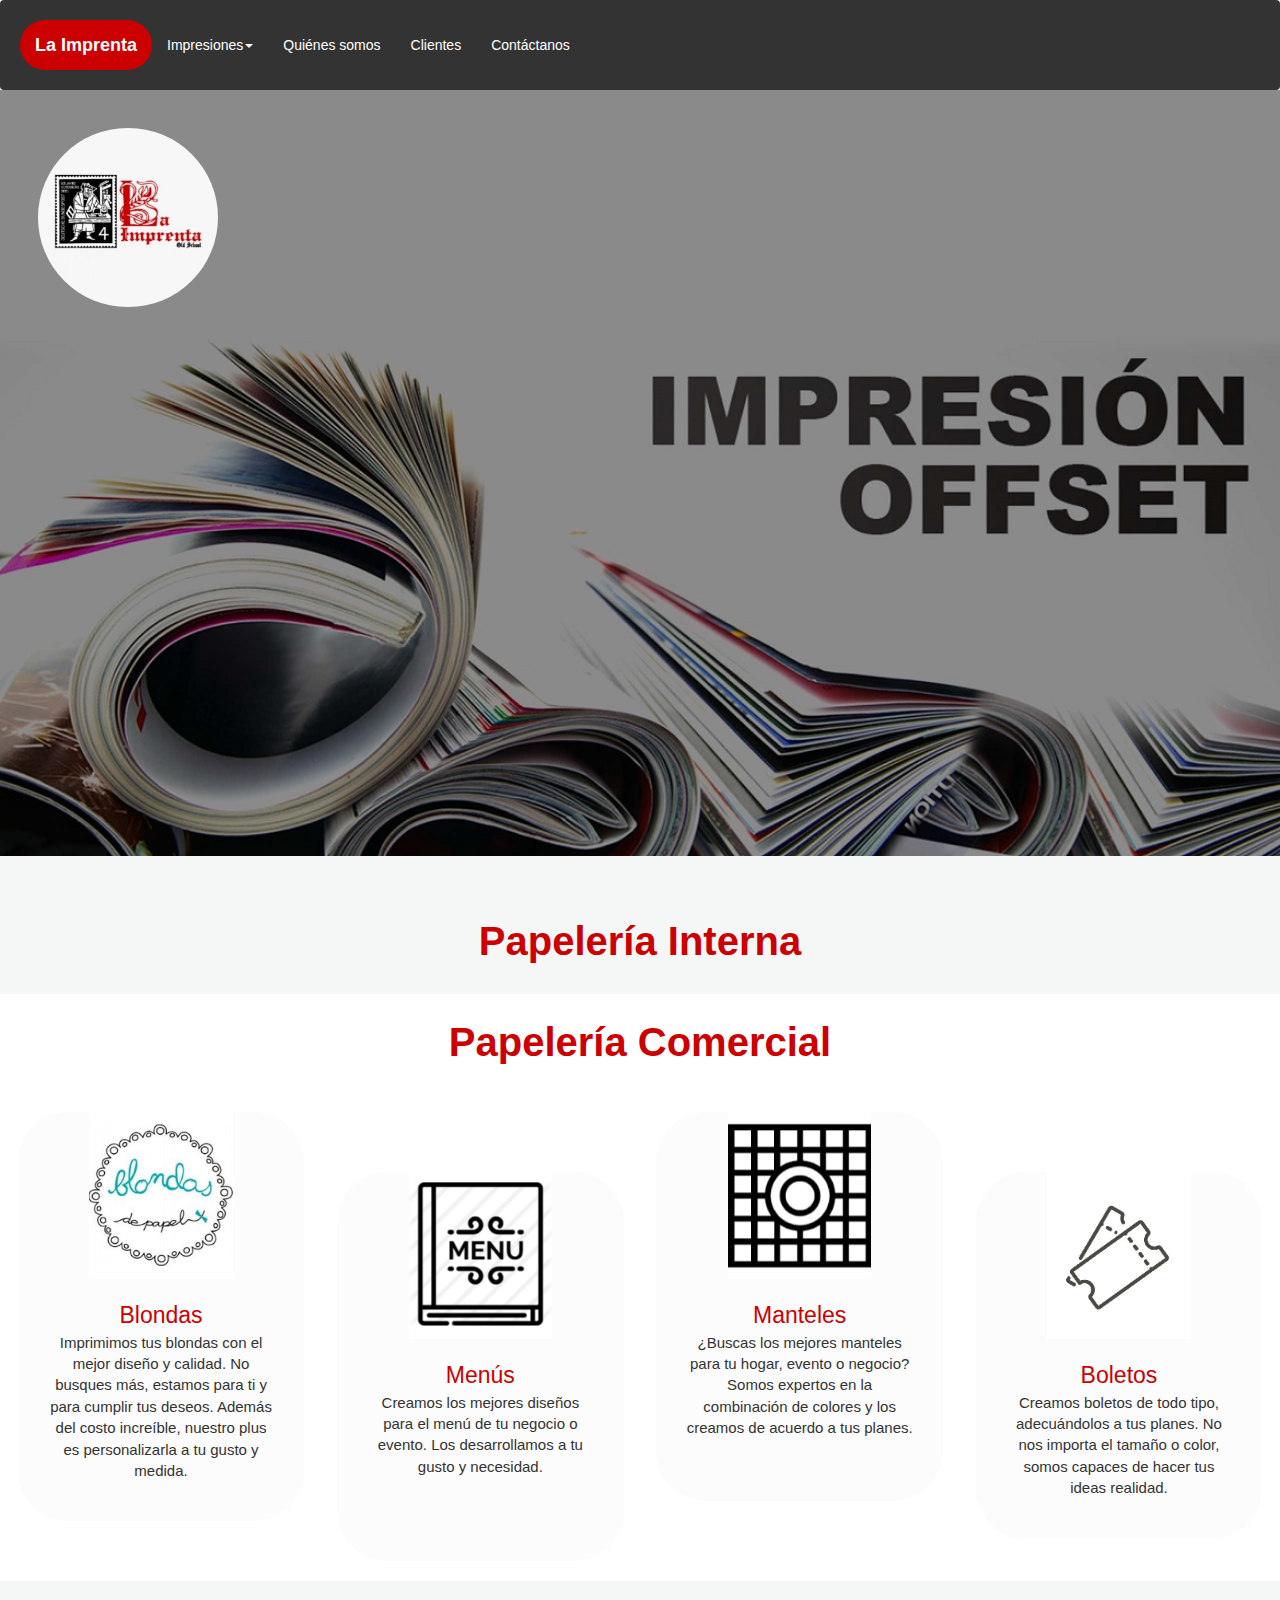
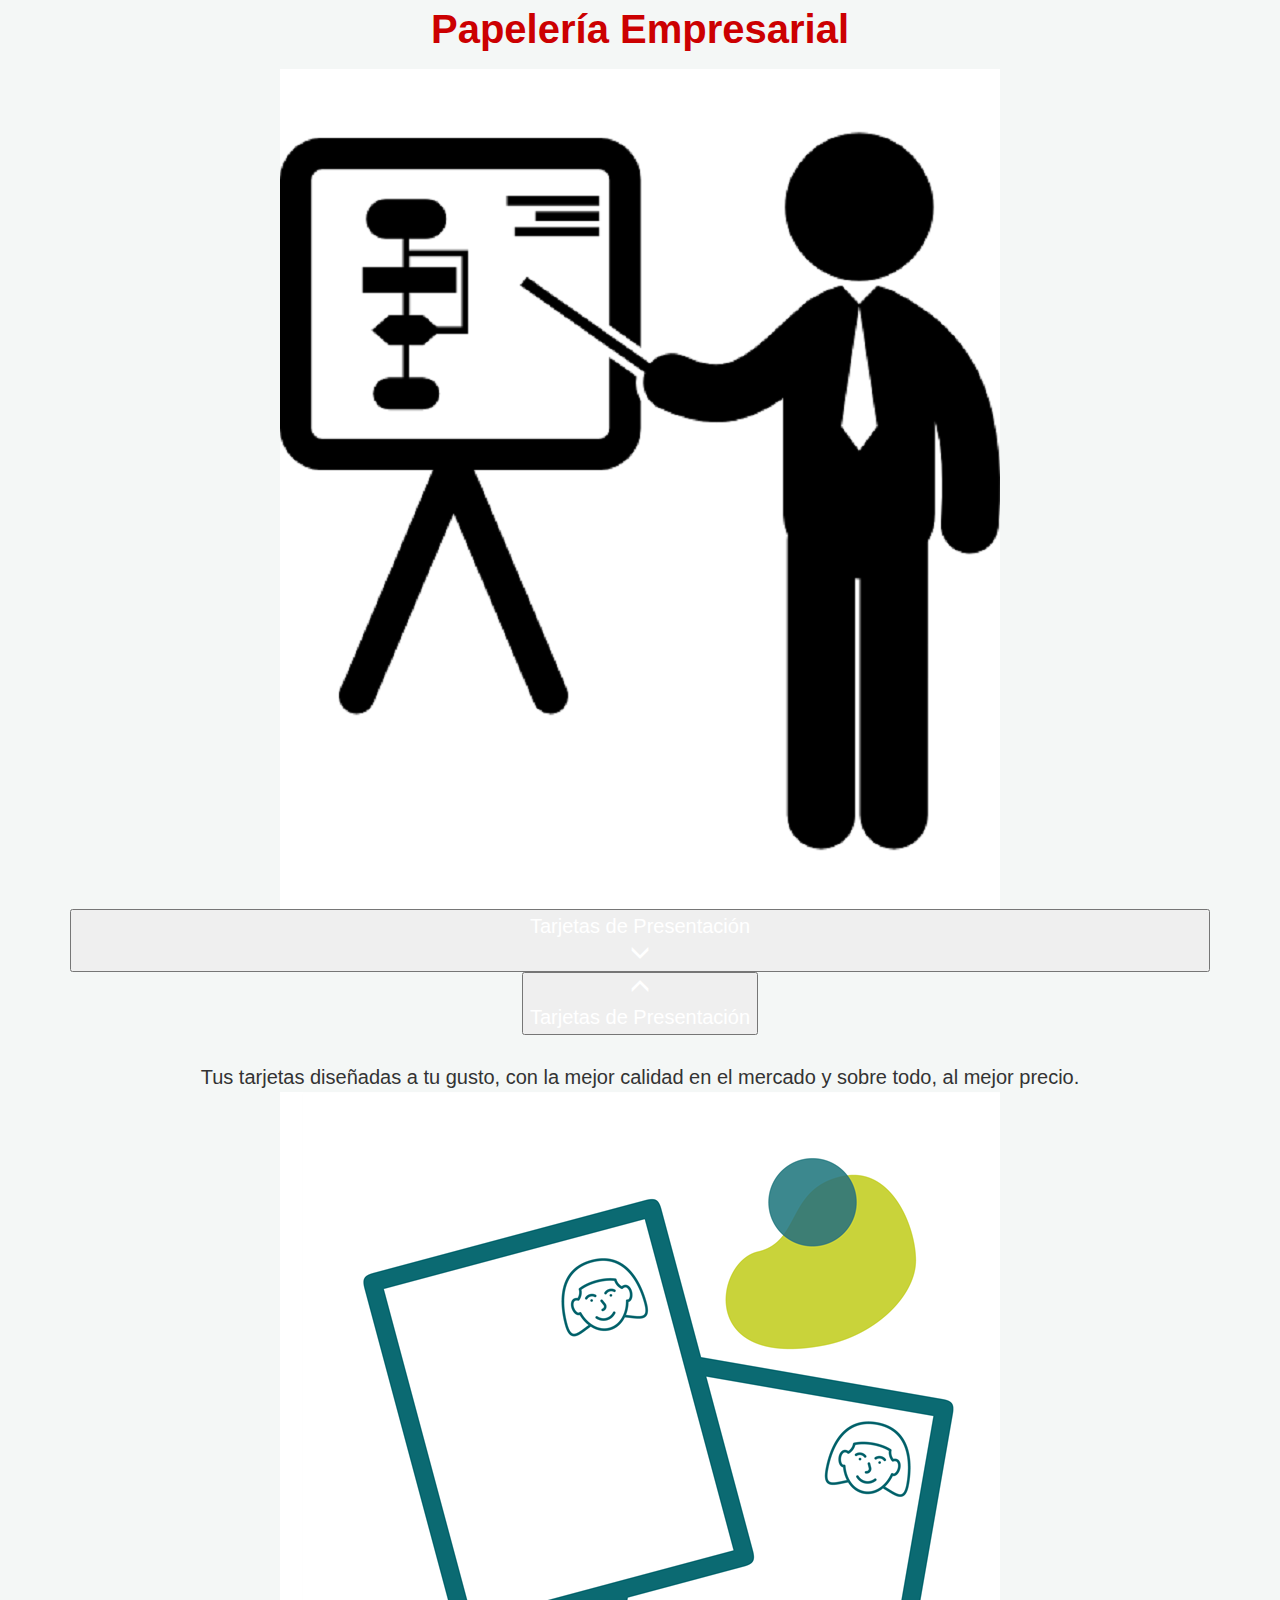
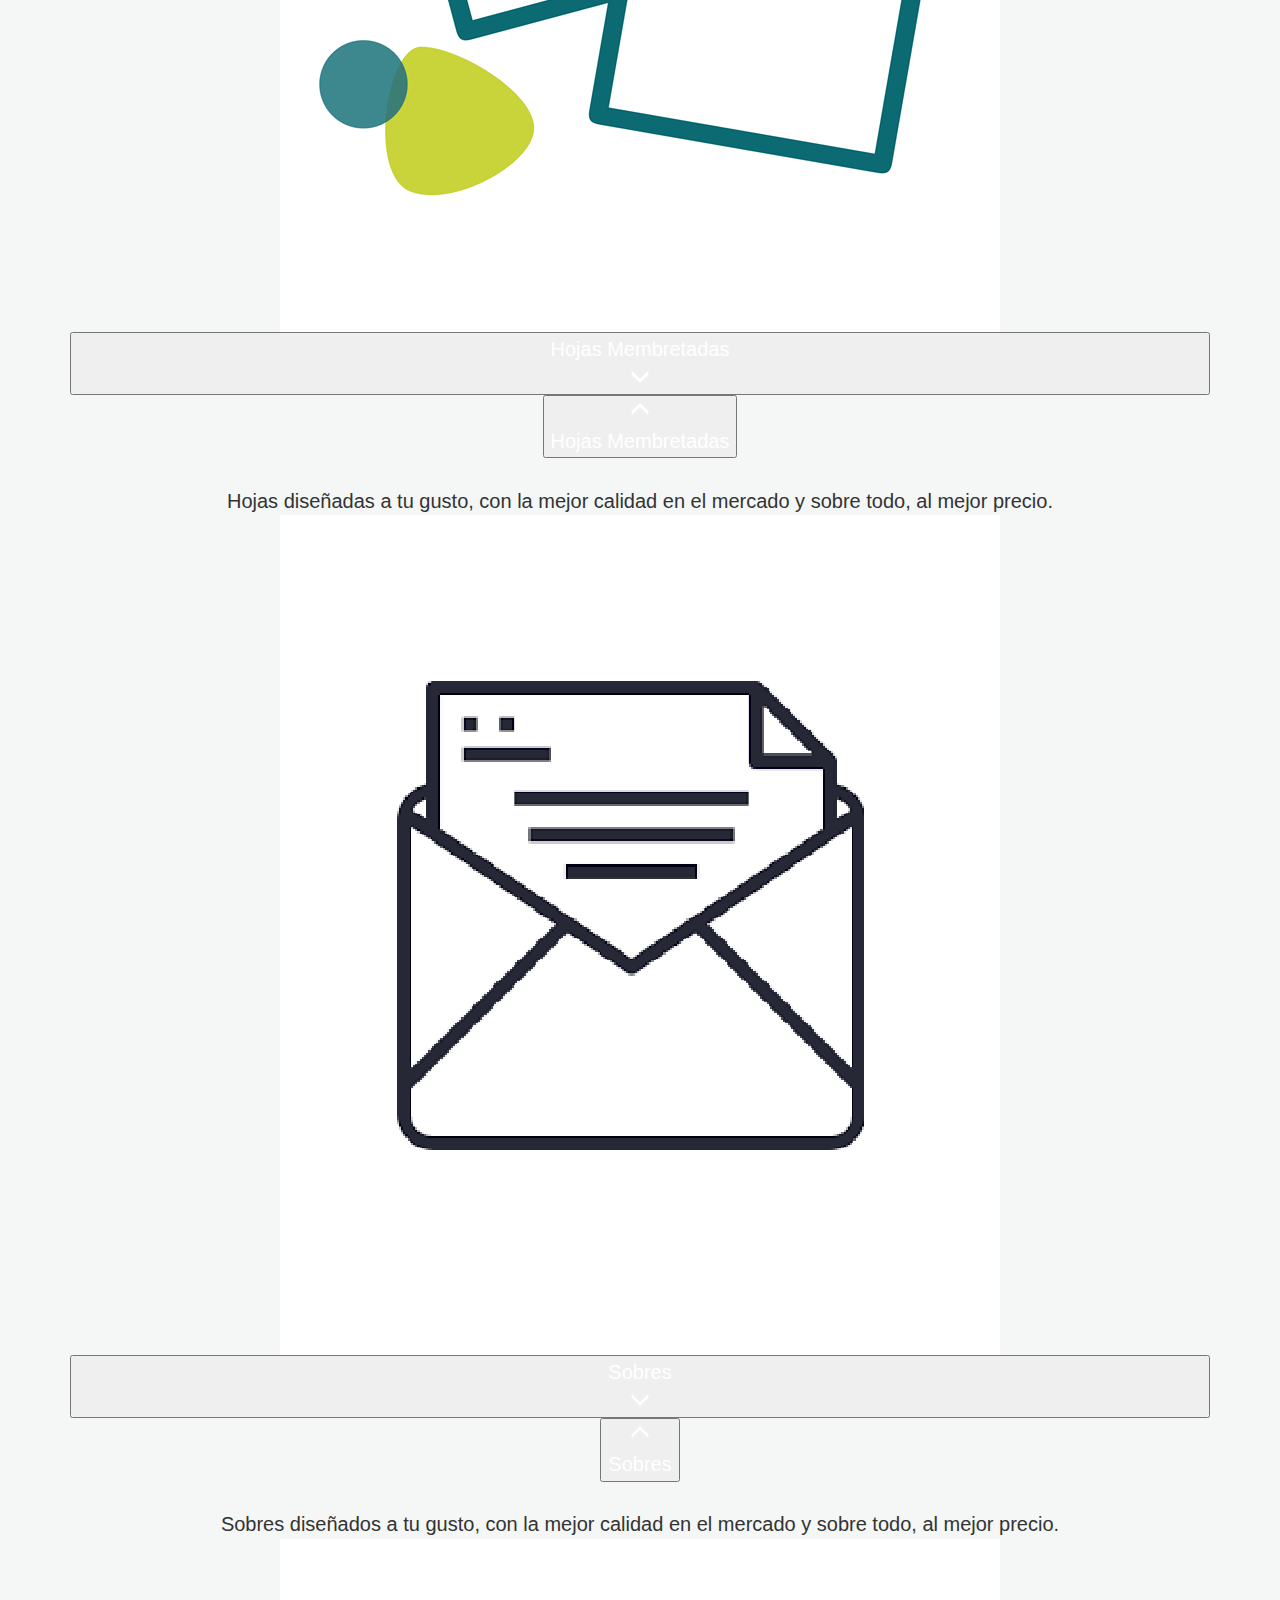
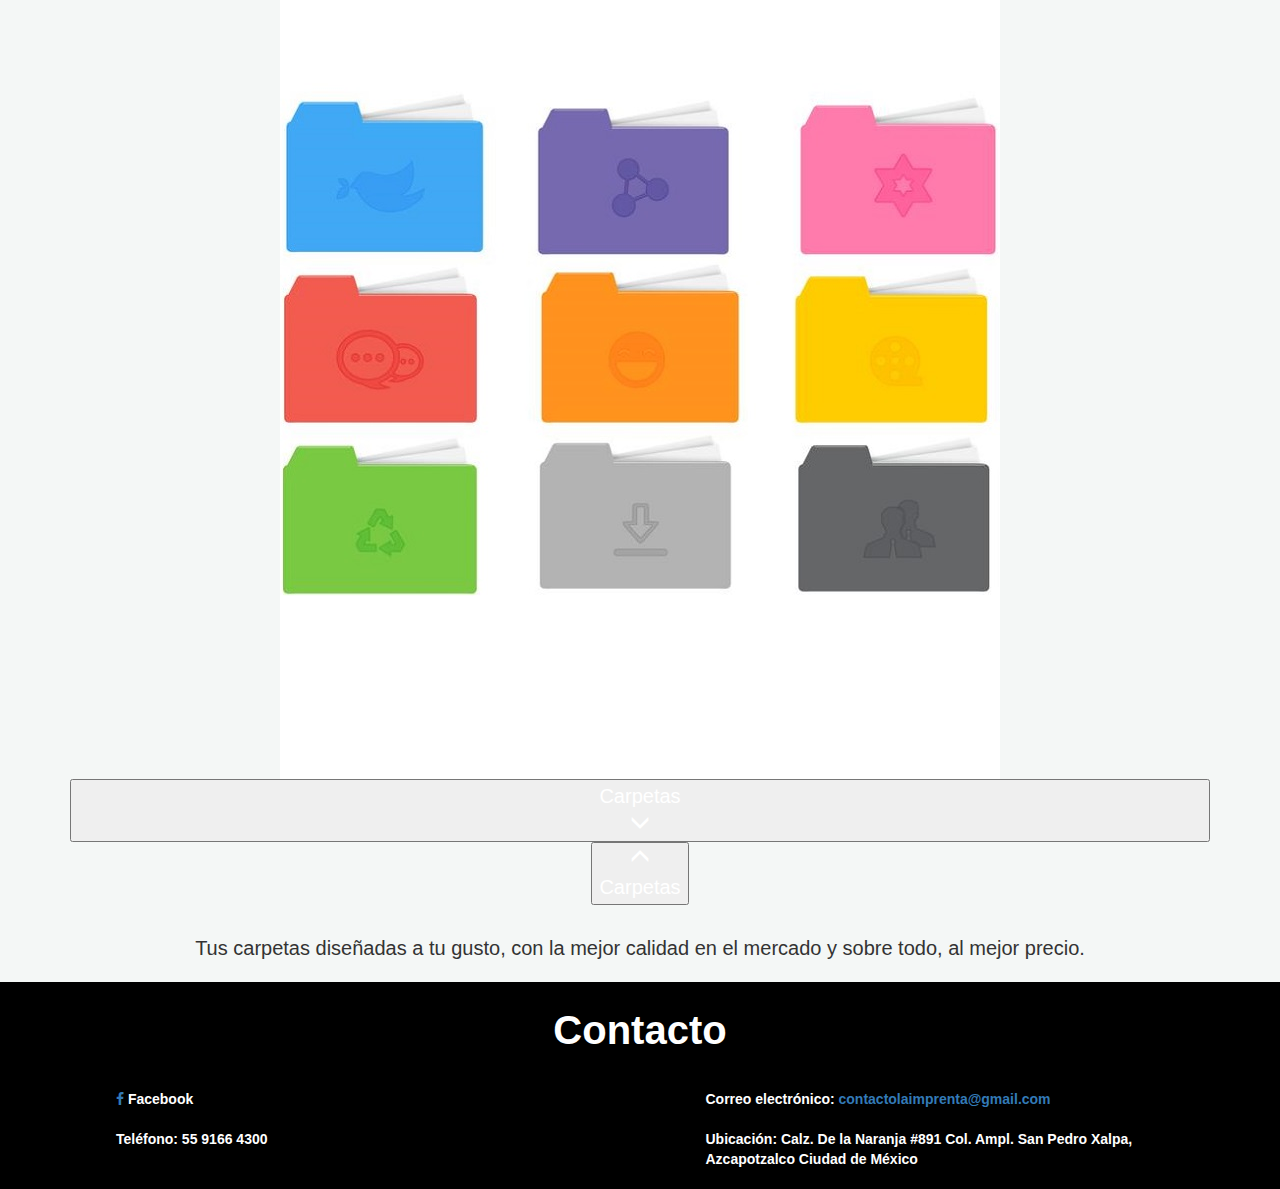
<file: index.html>
<!DOCTYPE html>

<html>
<head >

  <meta charset="utf-8">
  <meta name="viewport" content="width=device-width, initial-scale=1">
  <link rel="stylesheet" href="https://maxcdn.bootstrapcdn.com/bootstrap/3.3.7/css/bootstrap.min.css">
  <script src="https://ajax.googleapis.com/ajax/libs/jquery/3.3.1/jquery.min.js"></script>
  <script src="https://maxcdn.bootstrapcdn.com/bootstrap/3.3.7/js/bootstrap.min.js"></script>
  <script src="https://cdnjs.cloudflare.com/ajax/libs/popper.js/1.14.3/umd/popper.min.js"></script>
  <link href="https://fonts.googleapis.com/css?family=Yantramanav:100" rel="stylesheet">
  <script src="https://code.jquery.com/jquery-1.10.2.js"></script>
  <link rel='stylesheet' href='https://cdnjs.cloudflare.com/ajax/libs/OwlCarousel2/2.2.1/assets/owl.carousel.min.css'>
  <link rel="stylesheet" href="https://cdnjs.cloudflare.com/ajax/libs/font-awesome/4.7.0/css/font-awesome.min.css">
  <link href="Styles/header.css" rel="stylesheet"/>
  <link href="Styles/Font.css" rel="stylesheet"/>
  <link href="Styles/images.css" rel="stylesheet"/>
  <link href="Styles/columns.css" rel="stylesheet"/>
  <link href="Styles/text_style.css" rel="stylesheet"/>
  <link href="Styles/backgrounds.css" rel="stylesheet"/>
  <link href="Styles/animation_image.css" rel="stylesheet"/>
  <link href="Styles/helpers.css" rel="stylesheet"/>
  <link rel="stylesheet" href="Styles/owl_carousel.css">
  <script src="JavaScript/actions.js"></script>
  <title>La Imprenta | Offset, Revistas, Flyers | Impresiones hasta tu negocio | Trabajos en tiempo y forma</title>
  <meta name="description" content="La Imprenta es un negocio que te ofrece un servicio
  en tiempo y forma, con una gran calidad de impresiones a tu medida. Nosotros
  nos adaptamos a tus ideas y hacemos que éstas se construyan. Lo que nos
  caracteriza es el plus que le damos a tus trabajos. No busques más y contáctanos.
  Somos tu mejor opción." />
  <meta name="keywords" content="Offset, Papelería, Papelería corporativa,
  Imprenta, Notas, formas impresas, impresión, impresión de comandas,
  papelería comercial, papelería interna, impresiones, papel, reportes,
  menús">
  <script type="text/javascript">

  </script>
</head>
<body>
  <nav class="navbar navbar-inverse" id="header">
    <div class="container-fluid">
      <div class="navbar-header">
        <button type="button" class="navbar-toggle" data-toggle="collapse"
        data-target="#myNavbar">
          <span class="icon-bar"></span>
          <span class="icon-bar"></span>
          <span class="icon-bar"></span>
        </button>
        <div id="h_item">
          <a class="navbar-brand active_title">
  		      <b>La Imprenta</b>
          </a>
        </div>
      </div>
      <div class="collapse navbar-collapse" id="myNavbar">
        <ul class="nav navbar-nav">
          <li class="dropdown" id="h_item">
            <a class="dropdown-toggle" data-toggle="dropdown" href="#">
              Impresiones<span class="caret"></span>
            </a>
            <ul class="dropdown-menu">
              <li id="ea"><a href="#interna">Papeler&iacute;a interna</a></li>
              <li id="ea"><a href="#comercial">Papeler&iacute;a comercial</a></li>
              <li id="ea"><a href="#empresarial">Papeler&iacute;a empresarial</a></li>
            </ul>
          </li>
          <li class="dropdown" id="h_item">
            <a class="dropdown-toggle" data-toggle="dropdown" href="#">
              Qui&eacute;nes somos
            </a>
          </li>
          <li class="dropdown" id="h_item">
            <a class="dropdown-toggle" data-toggle="dropdown" href="#">
              Clientes
            </a>
          </li>
          <li id="h_item">
            <a href="#contact">
              Cont&aacute;ctanos
            </a>
          </li>
        </ul>
      </div>
    </div>
  </nav>

  <div style="position: relative" id="courses">
    <div id="myCarousel" class="carousel slide" data-ride="carousel" data-interval="5000" data-pause>
      <div>
        <img src="Images/logo1.jpg" class="image_logo" />
      </div>
      <div class="carousel-inner" style="width: 100%; height: 100%">
        <div class="item active bg_black">
          <img src="Images/1.jpg" width="100%" height="auto" style="opacity: 0.6">
          <div class="carousel-caption">
          </div>
        </div>
        <div class="item bg_black">
          <img src="Images/2.jpg" width="100%" style="opacity: 0.6">
          <div class="carousel-caption">
          </div>
        </div>
        <div class="item bg_black">
          <img src="Images/3.jpg" width="100%" style="opacity: 0.6;">
          <div class="carousel-caption">
          </div>
        </div>
      </div>
    </div>
  </div>

  <div class="bg_gray1 t_black font_25p">
    <div id="interna">
      <br/>
      <p class="t_center t_red font_25p"><b>Papeler&iacute;a Interna</b></p>
      <div class="container" style="font-size: 10px;">
        <div class="owl-carousel" id="pap_interna">
          <div>
            <img src="Images/formato_control.jpg" class="image_radius15">
            <div id="a_ref">
              <button class="bg_black3 t_white font_15p2 formatoShowButton
              formatoShowed no_border" style="width: 100%">
                Formatos de Control
                <br><span class="glyphicon glyphicon-menu-down"></span>
              </button>
              <button class="bg_red3 t_white font_15p2 formatoHideButton
              formatoHidden no_border">
                <span class="glyphicon glyphicon-menu-up"></span>
                <br/>
                Formatos de Control
              </button>
              <div class="t_black font_15p formatoHidden"
                style="width: 300%; margin-left: -100%">
                <br/>
                Formatos dise&ntilde;ados a tu gusto, con la mejor calidad
                en el mercado y sobre todo, al mejor precio.
              </div>
            </div>
          </div>
          <div>
            <img src="Images/report.jpg" class="image_radius15">
            <div id="a_ref">
              <button class="bg_black3 t_white font_15p2 reporteShowButton
              reporteShowed no_border" style="width: 100%">
                Reportes
                <br><span class="glyphicon glyphicon-menu-down"></span>
              </button>
              <button class="bg_red3 t_white font_15p2 reporteHideButton
              reporteHidden no_border">
                <span class="glyphicon glyphicon-menu-up"></span>
                <br/>
                Reportes
              </button>
              <div class="t_black font_15p reporteHidden"
                style="width: 300%; margin-left: -100%">
                <br/>
                Reportes dise&ntilde;ados a tu gusto, con la mejor calidad
                en el mercado y sobre todo, al mejor precio.
              </div>
            </div>
          </div>
          <div>
            <img src="Images/restaurant.jpg" class="image_radius15">
            <div id="a_ref">
              <button class="bg_black3 t_white font_15p2 comandaShowButton
              comandaShowed no_border" style="width: 100%">
                Comandas de Restaurant
                <br><span class="glyphicon glyphicon-menu-down"></span>
              </button>
              <button class="bg_red3 t_white font_15p2 comandaHideButton
              comandaHidden no_border">
                <span class="glyphicon glyphicon-menu-up"></span>
                <br/>
                Comandas de Restaurant
              </button>
              <div class="t_black font_15p comandaHidden"
                style="width: 300%; margin-left: -100%">
                <br/>
                Comandas dise&ntilde;adas a tu gusto, con la mejor calidad
                en el mercado y sobre todo, al mejor precio.
              </div>
            </div>
          </div>
          <div>
            <img src="Images/solicitud.jpg" class="image_radius15">
            <div id="a_ref">
              <button class="bg_black3 t_white font_15p2 solicitudShowButton
              solicitudShowed no_border" style="width: 100%">
                Solicitudes
                <br><span class="glyphicon glyphicon-menu-down"></span>
              </button>
              <button class="bg_red3 t_white font_15p2 solicitudHideButton
              solicitudHidden no_border">
                <span class="glyphicon glyphicon-menu-up"></span>
                <br/>
                Solicitudes
              </button>
              <div class="t_black font_15p solicitudHidden"
                style="width: 300%; margin-left: -100%">
                <br/>
                Solicitudes dise&ntilde;adas a tu gusto, con la mejor calidad
                en el mercado y sobre todo, al mejor precio.
              </div>
            </div>
          </div>
          <div>
            <img src="Images/notas_venta.jpg" class="image_radius15">
            <div id="a_ref">
              <button class="bg_black3 t_white font_15p2 notaShowButton
              notaShowed no_border" style="width: 100%">
                Notas de Venta
                <br><span class="glyphicon glyphicon-menu-down"></span>
              </button>
              <button class="bg_red3 t_white font_15p2 notaHideButton
              notaHidden no_border">
                <span class="glyphicon glyphicon-menu-up"></span>
                <br/>
                Notas de Venta
              </button>
              <div class="t_black font_15p notaHidden"
                style="width: 300%; margin-left: -100%">
                <br/>
                Notas dise&ntilde;adas a tu gusto, con la mejor calidad
                en el mercado y sobre todo, al mejor precio.
              </div>
            </div>
          </div>
          <div>
            <img src="Images/recibos.jpg" class="image_radius15">
            <div id="a_ref">
              <button class="bg_black3 t_white font_15p2 reciboShowButton
              reciboShowed no_border" style="width: 100%">
                Recibos
                <br><span class="glyphicon glyphicon-menu-down"></span>
              </button>
              <button class="bg_red3 t_white font_15p2 reciboHideButton
              reciboHidden no_border">
                <span class="glyphicon glyphicon-menu-up"></span>
                <br/>
                Recibos
              </button>
              <div class="t_black font_15p reciboHidden"
                style="width: 300%; margin-left: -100%">
                <br/>
                Recibos dise&ntilde;ados a tu gusto, con la mejor calidad
                en el mercado y sobre todo, al mejor precio.
              </div>
            </div>
          </div>
          <div>
            <img src="Images/notas_remision.jpg" class="image_radius15">
            <div id="a_ref">
              <button class="bg_black3 t_white font_15p2 remisionShowButton
              remisionShowed no_border" style="width: 100%">
                Notas de Remisiones
                <br><span class="glyphicon glyphicon-menu-down"></span>
              </button>
              <button class="bg_red3 t_white font_15p2 remisionHideButton
               remisionHidden no_border">
                <span class="glyphicon glyphicon-menu-up"></span>
                <br/>
                Notas de Remisiones
              </button>
              <div class="t_black font_15p remisionHidden"
                style="width: 300%; margin-left: -100%">
                <br/>
                Notas de remisiones dise&ntilde;adas a tu gusto, con la mejor calidad
                en el mercado y sobre todo, al mejor precio.
              </div>
            </div>
          </div>
        </div>
        <br/>
      </div>
    </div>
  </div>
  <div id="comercial" class="bg_white">
    <br/>
    <p class="t_title t_red font_25p"><b>Papeler&iacute;a Comercial</b></p>
    <div class="height30p"></div>
    <div class="row">
      <div class="column2_5p">&nbsp;</div>
      <div class="column4_space bg_white3 border_50">
        <!--<a href="#">-->
          <div class="move bg_gray4">
            <div class="container_col image_center">
              <img src="Images/blondas.jpg" class="image_col">
              <div class="middle_col">
              </div>
            </div>
          </div>
        <!--</a>-->
        <br/>
        <div class="t_center width_80 div_center">
          <!--<a href="#">-->
            <span class="t_red font_20p">
              Blondas
            </span>
          <!--</a>-->
          <br/>
          <span class="font_12p t_black">
            Imprimimos tus blondas con el mejor dise&ntilde;o y calidad.
            No busques m&aacute;s, estamos para ti y para cumplir tus
            deseos. Adem&aacute;s del costo incre&iacute;ble,
            nuestro plus es personalizarla a tu gusto y medida.
          </span>
        </div>
        <br>
        <br>
      </div>
      <div class="column2_5p">&nbsp;</div>
      <div class="column4_space"><br/><br/><br/>
        <div class="bg_white3 border_50">
          <div class="move bg_gray4">
            <div class="container_col image_center">
              <img src="Images/menu.jpg" class="image_col">
              <div class="middle_col">
              </div>
            </div>
          </div>
          <br/>
          <div class="t_center width_80 div_center">
            <span class="t_red font_20p">
              Men&uacute;s
            </span>
            <br/>
            <span class="font_12p">
              Creamos los mejores dise&ntilde;os para el men&uacute;
              de tu negocio o evento. Los desarrollamos a tu gusto y necesidad.
              <br/><br/><br/><br/>
            </span>
          </div>
          <br>
        </div>
      </div>
      <div class="column2_5p_ad">&nbsp;</div>
      <div class="column4_space bg_white3 border_50">
        <div class="move bg_gray4">
          <div class="container_col image_center">
            <img src="Images/mantel.jpg" class="image_col">
            <div class="middle_col">
            </div>
          </div>
        </div>
        <br/>
        <div class="t_center width_80 div_center">
          <span class="t_red font_20p">
            Manteles
          </span>
          <br/>
          <span class="font_12p">
            &#191;Buscas los mejores manteles para tu hogar, evento o
            negocio&#63; Somos expertos en la combinaci&oacute;n de colores
            y los creamos de acuerdo a tus planes.
            <br/><br/><br/>
          </span>
        </div>
        <br>
      </div>
      <div class="column2_5p">&nbsp;</div>
      <div class="column4_space"><br/><br/><br/>
        <div class="bg_white3 border_50">
          <div class="move bg_gray4">
            <div class="container_col image_center">
              <img src="Images/boletos.jpg" class="image_col">
              <div class="middle_col">
              </div>
            </div>
          </div>
          <br/>
          <div class="t_center width_80 div_center">
            <span class="t_red font_20p">
              Boletos
            </span>
            <br/>
            <span class="font_12p">
              Creamos boletos de todo tipo, adecu&aacute;ndolos a tus
              planes. No nos importa el tama&ntilde;o o color, somos
              capaces de hacer tus ideas realidad.
            </span>
          </div>
          <br>
          <br>
        </div>
      </div>
      <div class="column2_5p">&nbsp;</div>
    </div>
    <br/>
  </div>
  <div id="empresarial" class="bg_gray1">
    <br/>
    <p class="t_center t_red font_25p"><b>Papeler&iacute;a Empresarial</b></p>
    <div class="container">
      <div class="owl-carousel text_foot" id="pap_empresarial" style="display: block">
        <div>
          <img src="Images/tarjeta_presentacion.jpg" class="image_radius15">
          <div id="a_ref">
            <button class="bg_black3 t_white font_15p2 tarjetaShowButton
            tarjetaShowed no_border" style="width: 100%">
              Tarjetas de Presentaci&oacute;n
              <br><span class="glyphicon glyphicon-menu-down"></span>
            </button>
            <button class="bg_red3 t_white font_15p2 tarjetaHideButton
             tarjetaHidden no_border">
              <span class="glyphicon glyphicon-menu-up"></span>
              <br/>
              Tarjetas de Presentaci&oacute;n
            </button>
            <div class="t_black font_15p tarjetaHidden"
              style="width: 300%; margin-left: -100%">
              <br/>
              Tus tarjetas dise&ntilde;adas a tu gusto, con la mejor calidad
              en el mercado y sobre todo, al mejor precio.
            </div>
          </div>
        </div>
        <div>
          <img src="Images/hoja_membretada.jpg" class="image_radius15">
          <div id="a_ref">
            <button class="bg_black3 t_white font_15p2 hojaShowButton
            hojaShowed no_border" style="width: 100%">
              Hojas Membretadas
              <br><span class="glyphicon glyphicon-menu-down"></span>
            </button>
            <button class="bg_red3 t_white font_15p2 hojaHideButton
             hojaHidden no_border">
              <span class="glyphicon glyphicon-menu-up"></span>
              <br/>
              Hojas Membretadas
            </button>
            <div class="t_black font_15p hojaHidden"
              style="width: 300%; margin-left: -100%">
              <br/>
              Hojas dise&ntilde;adas a tu gusto, con la mejor calidad
              en el mercado y sobre todo, al mejor precio.
            </div>
          </div>
        </div>
        <div>
          <img src="Images/sobres.jpg" class="image_radius15">
          <div id="a_ref">
            <button class="bg_black3 t_white font_15p2 sobresShowButton
            sobresShowed no_border" style="width: 100%">
              Sobres
              <br><span class="glyphicon glyphicon-menu-down"></span>
            </button>
            <button class="bg_red3 t_white font_15p2 sobresHideButton
             sobresHidden no_border">
              <span class="glyphicon glyphicon-menu-up"></span>
              <br/>
              Sobres
            </button>
            <div class="t_black font_15p sobresHidden"
              style="width: 300%; margin-left: -100%">
              <br/>
              Sobres dise&ntilde;ados a tu gusto, con la mejor calidad
              en el mercado y sobre todo, al mejor precio.
            </div>
          </div>
        </div>
        <div>
          <img src="Images/carpetas.jpg" class="image_radius15">
          <div id="a_ref">
            <button class="bg_black3 t_white font_15p2 carpetaShowButton
            carpetaShowed no_border" style="width: 100%">
              Carpetas
              <br><span class="glyphicon glyphicon-menu-down"></span>
            </button>
            <button class="bg_red3 t_white font_15p2 carpetaHideButton
             carpetaHidden no_border">
              <span class="glyphicon glyphicon-menu-up"></span>
              <br/>
              Carpetas
            </button>
            <div class="t_black font_15p carpetaHidden"
              style="width: 300%; margin-left: -100%">
              <br/>
              Tus carpetas dise&ntilde;adas a tu gusto, con la mejor calidad
              en el mercado y sobre todo, al mejor precio.
            </div>
          </div>
        </div>
      </div>
    </div>
    <br/>
  </div>
  <footer class="bg_black">
    <div id="contact">
        <br/>
        <div>
          <p class="t_center t_white font_25p">
            <b>
            Contacto
          </b>
        </p>
        </div>
        <br/>
        <div class="row">
          <div class="column2items_space">&nbsp;</div>
          <div class="column2items">
            <span>
              <a style="text-decoration: none"
              href="https://www.facebook.com/laimprentacdmx/"
              class="fa fa-facebook"></a>
              <a style="text-decoration: none"
              href="https://www.facebook.com/laimprentacdmx/"><b class="media_logo t_white">Facebook<b></a>
            </span>
            <br/><br/>
            <span class="media_logo t_white">
              Tel&eacute;fono: 55 9166 4300
            </span>
            <br/><br/>
          </div>
          <div class="column2items_space">&nbsp;</div>
          <div class="column2items">
            <b class="media_logo t_white">Correo electr&oacute;nico:
              <a style="text-decoration: none"
              href="mailto:contactolaimprenta@gmail.com">
              contactolaimprenta@gmail.com
              </a>
            </b><br/><br/>
            <span class="media_logo t_white">
              <b>Ubicaci&oacute;n:</b> Calz. De la Naranja #891 Col. Ampl.
              San Pedro Xalpa, Azcapotzalco Ciudad de M&eacute;xico
            </span>
          </div>
          <div class="column2items_space">&nbsp;</div>
        </div><br/>
      </div>
  </footer>
  <script src='https://cdnjs.cloudflare.com/ajax/libs/jquery/3.1.1/jquery.min.js'></script>
  <script src='https://cdnjs.cloudflare.com/ajax/libs/OwlCarousel2/2.2.1/owl.carousel.min.js'></script>
  <script src="JavaScript/owl_carousel.js"></script>
</body>
</html>
</file>
<file: Styles/header.css>
#header{
  background-color: #333;
  border-width: 0;
  margin: auto;
  padding: 20px;
}
#h_item a{
  color: white;
  -webkit-transition: all 700ms ease;
  -o-transition: all 700ms ease;
  transition: : all 700ms ease;
}
/*over title*/
#h_item a:hover{
  color: white;
  background-color: #CC0001;
  border-radius: 50px;
}
/*over header's items*/
#h_item a:visited{
  color: white;
  background-color: #CC0001;
  border-radius: 50px;
}
.dropdown:hover .dropdown-menu {display: block;}
#h_item ul li a{
  color: white;
  background-color: #CC0001;
  height: 40px;
  -webkit-transition: all 700ms ease;
  -o-transition: all 700ms ease;
  transition: all 700ms ease;
}
/*background of second level's items*/
#ea a{
  color: #CC0001 !important;
  background: white !important;
}
/*over background of second level's items*/
#ea a:hover{
  color: white !important;
  background-color:#CC0001 !important;
}
.active_title{
  background: #CC0001;
  border-radius: 50px;
}
@media screen and (min-width: 800px) {
  #headers{
    height: 66px;
  }
}
</file>
<file: Styles/Font.css>
html {
  scroll-behavior: smooth;

}
#image_font{
  position:relative;
  z-index:-1;
  height:auto;
  width:100%;
  margin:-5% 0%;
  opacity: 0.9;
  filter: grayscale(0%);
}
#content_font{
  height:auto;
  width:100%;
  margin-top:-10px;
  background-color:#fff;
  position:relative;
  z-index:-1;
}

#title_font {
  font-size: 5vw;
  color: #31B3C7;
  font-family: 'Yantramanav', sans-serif;
}

#text_centered{
  position: absolute;
  top: 50%;
  left: 50%;
  bottom: 50%;
  transform: translate(-50%, -50%);
  font-family: 'Yantramanav', sans-serif;
}

#text_top_left{
  position: absolute;
  top: 5%;
  left: 1%;
  color: white;
  /*font-family: 'Yantramanav', sans-serif;*/
}

#text_top_right{
  position: absolute;
  top: 8px;
  right: 16px;
  font-family: 'Yantramanav', sans-serif;
}

#text_bottom_left{
  position: absolute;
  bottom: 8px;
  left: 16px;
  font-family: 'Yantramanav', sans-serif;
}

.container {
  position: relative;
  text-align: center;
  color: white;
}

#text_bottom_right {
  position: absolute;
  bottom: 8px;
  right: 16px;
  font-family: 'Yantramanav', sans-serif;
}
</file>
<file: Styles/images.css>
.image_logo{
  width: 14%;
  position: absolute;
  left: 3%;
  top: 5%;
  z-index: 1;
  border-radius: 50%;
}
.image_home{
  position:relative;
  height:auto;
  width:100%;
}
.container_col {
  position: relative;
  width: 50%;
}
.image_center{
  margin-left: auto;
  margin-right: auto;
}
.image_col {
  opacity: 1;
  display: block;
  width: 100%;
  height: auto;
  transition: .5s ease;
  backface-visibility: hidden;
}
.middle_col {
  transition: .5s ease;
  opacity: 0;
  position: absolute;
  top: 50%;
  left: 50%;
  transform: translate(-50%, -50%);
  -ms-transform: translate(-50%, -50%);
  text-align: center;
}
.container_col:hover .image_col {
  opacity: 0.5;
}
.container_col:hover .middle_col {
  opacity: 1;
}
.container_col_80p {
  position: relative;
  width: 100%;
}
.image_p{
  opacity: 1;
  position: relative;
  width: 100%;
  border-radius: 50px 50px 0 0;
}
.container_col_80p:hover .image_p {
  opacity: 0.5;
}
.container_col_80p:hover .middle_col {
  opacity: 1;
}
/*
@media screen and (max-width: 800px){
  .image_center{
    margin-left: 0;
    margin-right: 0;
  }
}*/
</file>
<file: Styles/columns.css>
.column30p{
  float: left;
  width: 30%;
  padding: 0px;
  height: auto;
}
.column70p{
  float: left;
  width: 70%;
  padding: 0px;
  height: auto;
}
.column2items {
  float: left;
  width: 35%;
  padding: 0px;
  height: auto;
}
.column2items_space{
  float: left;
  width: 10%;
  padding: 0px;
  height: auto;
}
.column3 {
  float: left;
  width: 33.3%;
  padding: 0px;
  height: auto;
}
.column4 {
  float: left;
  width: 25%;
  padding: 0px;
  height: auto;
}
.column4_space {
  float: left;
  width: 21.875%;
  padding: 0px;
  height: auto;
}
.column2_5p {
  float: left;
  width: 2.5%;
  padding: 0px;
  height: auto;
}
.column2_5p_ad {
  float: left;
  width: 2.5%;
  padding: 0px;
  height: auto;
}
.column5p {
  float: left;
  width: 5%;
  padding: 0px;
  height: auto;
}
.column10p {
  float: left;
  width: 10%;
  padding: 0px;
  height: auto;
}
.column6 {
  float: left;
  width: 16.6%;
  padding: 0px;
  height: auto;
}
.column h2{
  text-align: center;
}
.column li{
  text-align: left;
  padding: 0 50px ;
}
.row:after {
  content: "";
  display: table;
  clear: both;
}
.circle_margin{
  border: 2px solid #2E2E2E;
  padding: 10px;
  border-radius: 25px;
  width: 80%;
  text-align: center;
}
@media screen and (max-width: 800px) {
  .column2_5p{
    width: 4%;
  }
  .column2_5p_ad{
    width: 4.5%;
  }
  .column4_space{
    width: 44%;
  }
  .row{
    margin-left: 0;
    margin-right: 0;
  }
}
</file>
<file: Styles/text_style.css>
.t_title{
  font-size: 35px;
  text-align: center;
}
.t_info{
  text-align: center;
  color: white;
  padding: 10px 0 0 0;
}
.t_gallery{
  color: #333;
  font-size: 25px;
}
.t_white{
  color: white;
}
.t_black{
  color: #333;
}
.t_red{
  color: #CC0001;
}
.t_center{
  text-align: center;
}
.font_12p{
  font-size: 15px;
}
.font_15p{
  font-size: 20px;
}
.font_20p{
  font-size: 23px;
}
.font_25p{
  font-size: 40px;
}
.text_foot{
  font-size: 20px;
}
@media screen and (max-width: 800px) {
  .font_25p{
    font-size: 25px;
  }
  .font_20p{
    font-size: 20px;
  }
  .font_12p{
    font-size: 12px;
  }
  .font_15p{
    font-size: 15px;
  }
}
</file>
<file: Styles/backgrounds.css>
.bg_blue{
  background: #0A58A8;
}

.bg_white1{
  background: white;
}
.bg_white2{
  background: #EAEAEC;
}
.bg_white3{
  background: #FCFCFC;
}

.bg_black{
  background: black;
}
.bg_black1{
  background: #373839;
}
.bg_black2:hover{
  background: #373839;
}
.bg_black_g{
  background-color: #373839;
  background-image: linear-gradient(to right, #666666 , #303030);
}
.bg_orange_g{
  background-color: #373839;
  background-image: linear-gradient(#E77E27 , #E7AA27);
}

.bg_gray1{
  background: #F4F7F6;
}
.bg_gray2{
  background: #D1D5D7;
}
.bg_gray3{
  background: #D9DEE4;
}

.bg_green01:hover{
  background: #9fac43;
}
.bg_green02{
  background: #EAF7BD;
}

.bg_brown01{
  background: #e3dbd7;
}

.bg_orange01{
  background: #E77E27;
}
</file>
<file: Styles/animation_image.css>
.move:hover {
  /*this animation could work even if you
  don't put your mouse over it*/
  animation: pulse 1.5s;
  animation-iteration-count: 1;
  border-radius: 50px;
}
@keyframes pulse {
  from {
    -webkit-transform: scale3d(1, 1, 1);
    transform: scale3d(1, 1, 1);
  }
  50% {
    -webkit-transform: scale3d(1.05, 1.05, 1.05);
    transform: scale3d(1.05, 1.05, 1.05);
  }
  to {
    -webkit-transform: scale3d(1, 1, 1);
    transform: scale3d(1, 1, 1);
  }
}

.pulse {
  -webkit-animation-name: pulse;
  animation-name: pulse;
}

@keyframes bounceIn {
  from,
  20%,
  40%,
  60%,
  80%,
  to {
    -webkit-animation-timing-function: cubic-bezier(0.215, 0.61, 0.355, 1);
    animation-timing-function: cubic-bezier(0.215, 0.61, 0.355, 1);
  }

  0% {
    opacity: 0;
    -webkit-transform: scale3d(0.3, 0.3, 0.3);
    transform: scale3d(0.3, 0.3, 0.3);
  }

  20% {
    -webkit-transform: scale3d(1.1, 1.1, 1.1);
    transform: scale3d(1.1, 1.1, 1.1);
  }

  40% {
    -webkit-transform: scale3d(0.9, 0.9, 0.9);
    transform: scale3d(0.9, 0.9, 0.9);
  }

  60% {
    opacity: 1;
    -webkit-transform: scale3d(1.03, 1.03, 1.03);
    transform: scale3d(1.03, 1.03, 1.03);
  }

  80% {
    -webkit-transform: scale3d(0.97, 0.97, 0.97);
    transform: scale3d(0.97, 0.97, 0.97);
  }

  to {
    opacity: 1;
    -webkit-transform: scale3d(1, 1, 1);
    transform: scale3d(1, 1, 1);
  }
}

.bounceIn {
  -webkit-animation-duration: 0.75s;
  animation-duration: 0.75s;
  -webkit-animation-name: bounceIn;
  animation-name: bounceIn;
}
</file>
<file: Styles/helpers.css>
.height30p{
  height: 30px;
}
.height135p{
  height: 135px;
}

/*borders*/
.full_b{
  border-style: inset outset outset inset;
}
.right_b{
  border-right: outset;
}
.left_b{
  border-left: inset;
}

.border_50{
  border-radius: 50px;
}
#super div img{
  border-radius: 15px;
}
#milk div img{
  border-radius: 15px;
}
#beer div img{
  border-radius: 15px;
}
#tabacco div img{
  border-radius: 15px;
}

.width_80{
  width: 80%;
}

.div_center{
  margin: auto;
}

#a_ref{
  text-decoration: none;
  background:none;
}
</file>
<file: Styles/owl_carousel.css>
.owl-item > div {
  cursor: pointer;
  margin: 12% 13% 12% 13%;
  transition: margin 0.7s ease;
  border-radius: 15px;
}
.owl-item:not(.center) > div{
  opacity: .75;
  background: black;
}
.owl-item:not(.center) > div:hover{
  opacity: .85;
  background: gray;
}
.owl-item:not(.center) #a_ref{
  display: none;
}
.owl-item.center > div {
  cursor: auto;
  margin: 0;
}
.owl-item:not(.center) > div img:hover {
  opacity: .5;
}
.owl-item:not(.center) > div img {
  opacity: .5;
  pointer-events: none;
}
</file>
